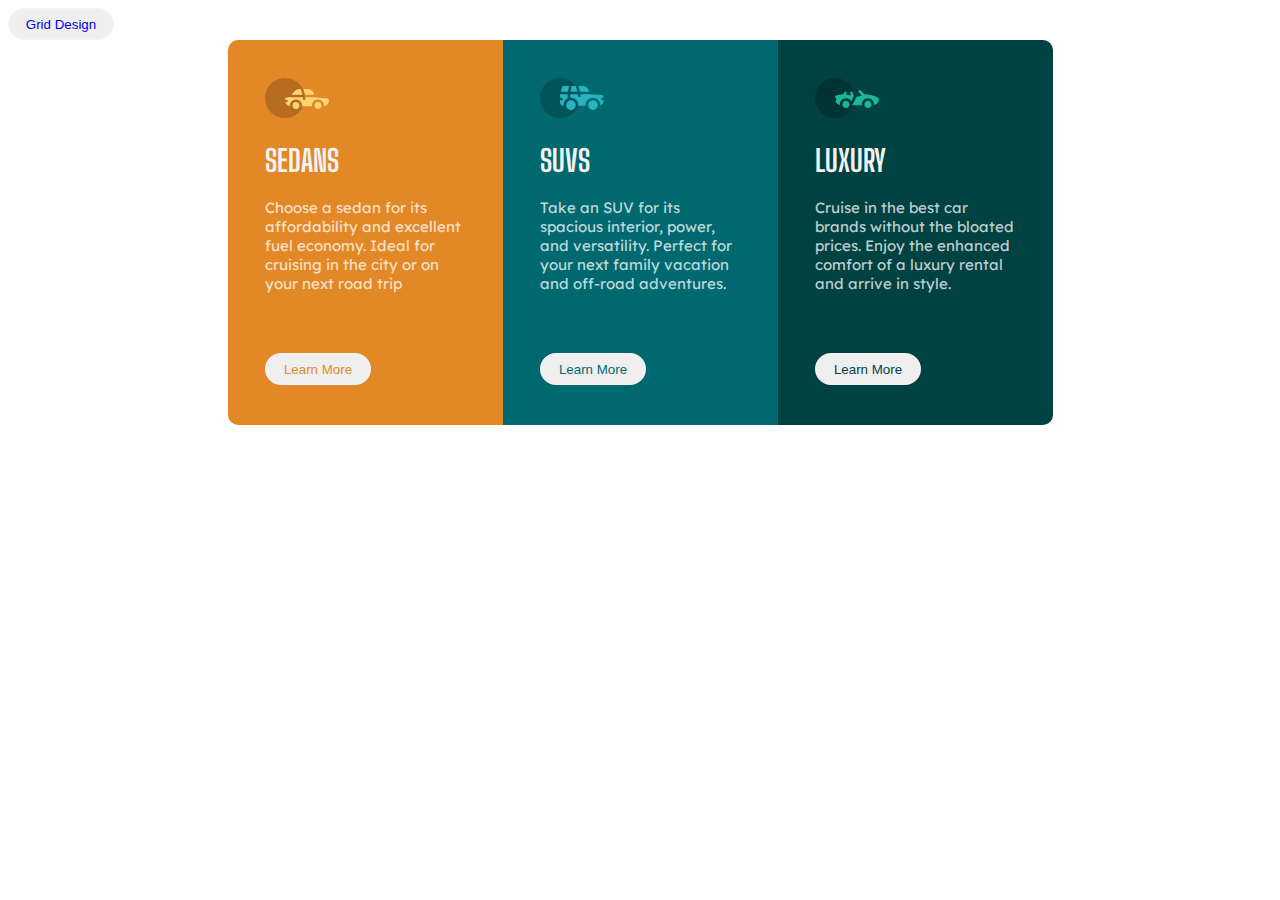
<file: index.html>
<!DOCTYPE html>
<html lang="en">
<head>
    <meta charset="UTF-8">
    <meta http-equiv="X-UA-Compatible" content="IE=edge">
    <meta name="viewport" content="width=device-width, initial-scale=1.0">
    <link rel="preconnect" href="https://fonts.googleapis.com">
    <link rel="preconnect" href="https://fonts.gstatic.com" crossorigin>
    <link href="https://fonts.googleapis.com/css2?family=Big+Shoulders+Display:wght@700&family=Lexend+Deca&display=swap" rel="stylesheet">
    <link rel="stylesheet" href="./index.css">
    <title>Vehicles</title>
</head>
<body>
    <button><a href="./grid.html">Grid Design</a></button>
    <main id="container">
        <div class="column" id="col-1">
            <img src="./images/icon-sedans.svg" alt="icon">
            <h1>SEDANS</h1>
            <p>Choose a sedan for its affordability and excellent fuel economy. 
                Ideal for cruising in the city or on your next road trip 
            </p>
            <button id="btn-1">Learn More</button>
        </div>
        <div class="column" id="col-2">
            <img src="./images/icon-suvs.svg" alt="icon">
            <h1>SUVS</h1>
            <p>Take an SUV for its spacious interior, power, and versatility. 
                Perfect for your next family vacation and off-road adventures.
            </p>
            <button id="btn-2">Learn More</button>
        </div>
        <div class="column" id="col-3">
            <img src="./images/icon-luxury.svg" alt="icon">
            <h1>LUXURY</h1>
            <p>Cruise in the best car brands without the bloated prices. 
                Enjoy the enhanced comfort of a luxury rental and arrive in style.
            </p>
            <button id="btn-3">Learn More</button>
        </div>
    </main>
</body>
</html>
</file>
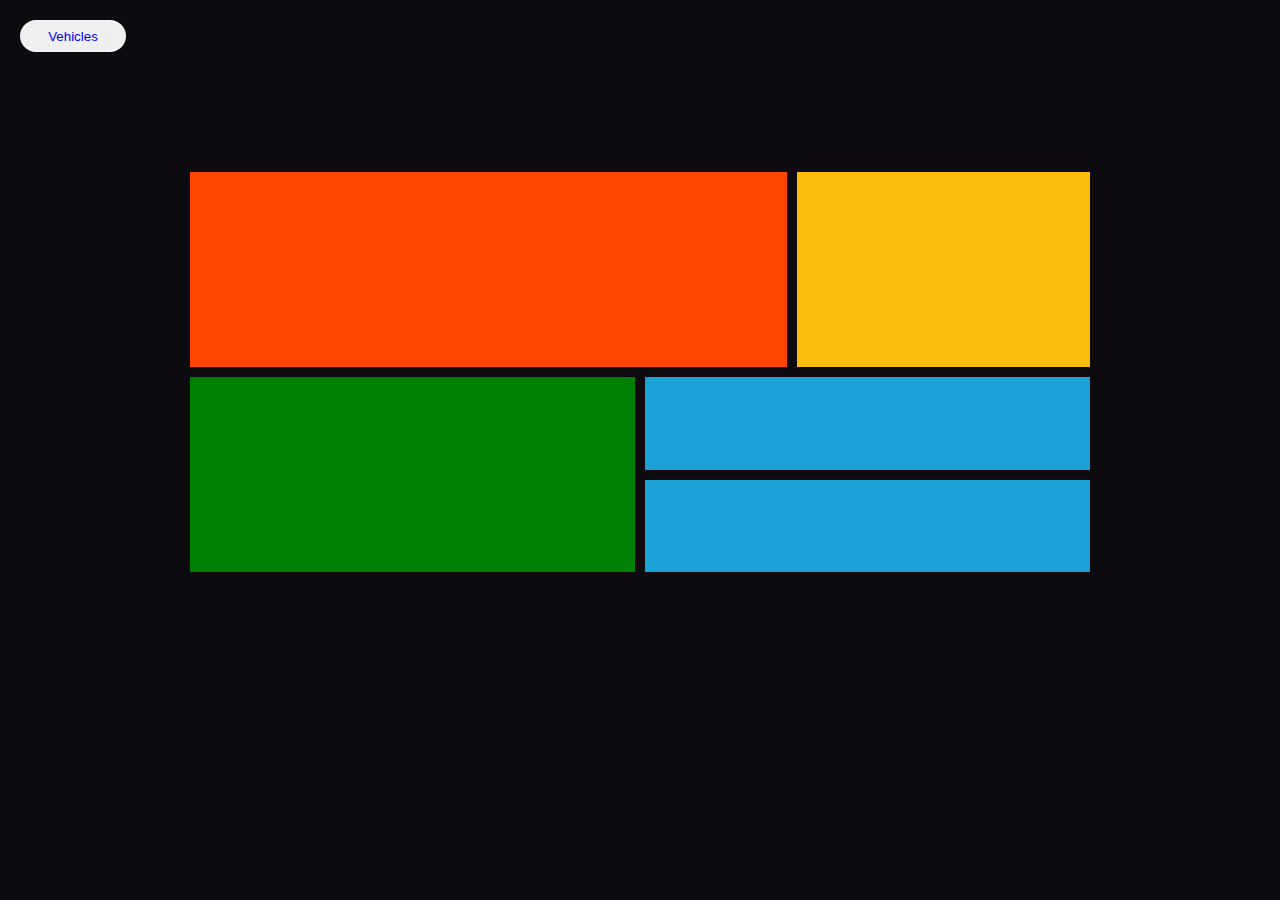
<file: grid.html>
<!DOCTYPE html>
<html lang="en">
<head>
    <meta charset="UTF-8">
    <meta http-equiv="X-UA-Compatible" content="IE=edge">
    <meta name="viewport" content="width=q, initial-scale=1.0">
    <link rel="stylesheet" href="./grid.css">
    <title>Design Grid</title>
</head>
<body>
    <button><a href="./index.html"> Vehicles </a></button>
    <main>
        <div id="main">
            <div class="box-1"></div>
            <div class="box-2"></div>
            <div class="box-3"></div>
            <div class="box-4"></div>
            <div class="box-5"></div>
        </div>
    </main>
</body>
</html>
</file>
<file: index.css>
:root{
    --orange: hsl(31, 77%, 52%);
    --cyan: hsl(184, 100%, 22%);
    --cyan2: hsl(179, 100%, 13%);
    --bgcolor: hsl(0, 0%, 95%); /*background, headings, buttons*/
    --txtcolor: hsla(0, 0%, 100%, 0.75);
}

body{
    font-size: 15px;
    height: 720px;
}

#container{
    display: flex;
    flex-wrap: nowrap;
    height: 660px;
    width: 100%;
    align-content: center;
    justify-content: center;
}

a{
    text-decoration: none;
}

p{
    color: var(--txtcolor);
    font-family: 'Lexend Deca', sans-serif;
    margin-top: 1em;
    margin-bottom: 4em;
    
}

h1{
    color: var(--bgcolor);
    font-family: 'Big Shoulders Display', cursive;
    
}

button{
    box-sizing: border-box;
    width: 106px;
    border: 2px solid var(--bgcolor);
    padding: 0.5em;
    border-radius: 1.5em;
}

#btn-1{
    color: var(--orange);
}
#btn-1:hover {
    cursor: pointer;
    color:var(--txtcolor);
    background-color: transparent;
}

#btn-2{
    color: var(--cyan);
}
#btn-2:hover {
    cursor: pointer;
    color:var(--txtcolor);
    background-color: transparent;
}

#btn-3{
    color: var(--cyan2);
}
#btn-3:hover {
    cursor: pointer;
    color:var(--txtcolor);
    background-color: transparent;
}

.column{
    padding: 2.5em;
    width: 200px;
    height: 310px;
}

#col-1{
    background-color: var(--orange);
    border-radius: 10px 0 0 10px;
}

#col-2{
    background-color: var(--cyan);
}

#col-3{
    background-color: var(--cyan2);
    border-radius: 0 10px 10px 0;
}
</file>
<file: grid.css>
:root{
    --bgcolor: hsl(0, 0%, 95%);
}
*{
    margin: 0;
}
body{
    width: 100%;
    background-color: rgb(13, 11, 15);
}
main{
    height: 600px;
    display: flex;
    align-items: center;
    justify-content: center;
}
#main{
    width: 900px;
    height: 400px;
    display: grid;
    grid-template-areas: 
    'a a a a b b'
    'a a a a b b'
    'c c c d d d'
    'c c c e e e'
    ;

    gap: 10px;
}
a{
    text-decoration: none;
}
button{
    margin: 20px;
    box-sizing: border-box;
    width: 106px;
    border: 2px solid var(--bgcolor);
    padding: 0.5em;
    border-radius: 1.5em;
}
.box-1{
    background-color: orangered;
    /* height: auto; */
    grid-area: a;
}
.box-2{
    background-color: rgb(253, 189, 12);
    /* height: 30px; */
    grid-area: b;
}
.box-3{
    background-color: green;
    /* height: 30px; */
    grid-area: c;
}
.box-4{
    background-color: rgb(27, 161, 213);
    /* height: 30px; */
    grid-area: d;
}
.box-5{
    background-color: rgb(27, 161, 213);
    /* height: 30px; */
    grid-area: e;
}
</file>
